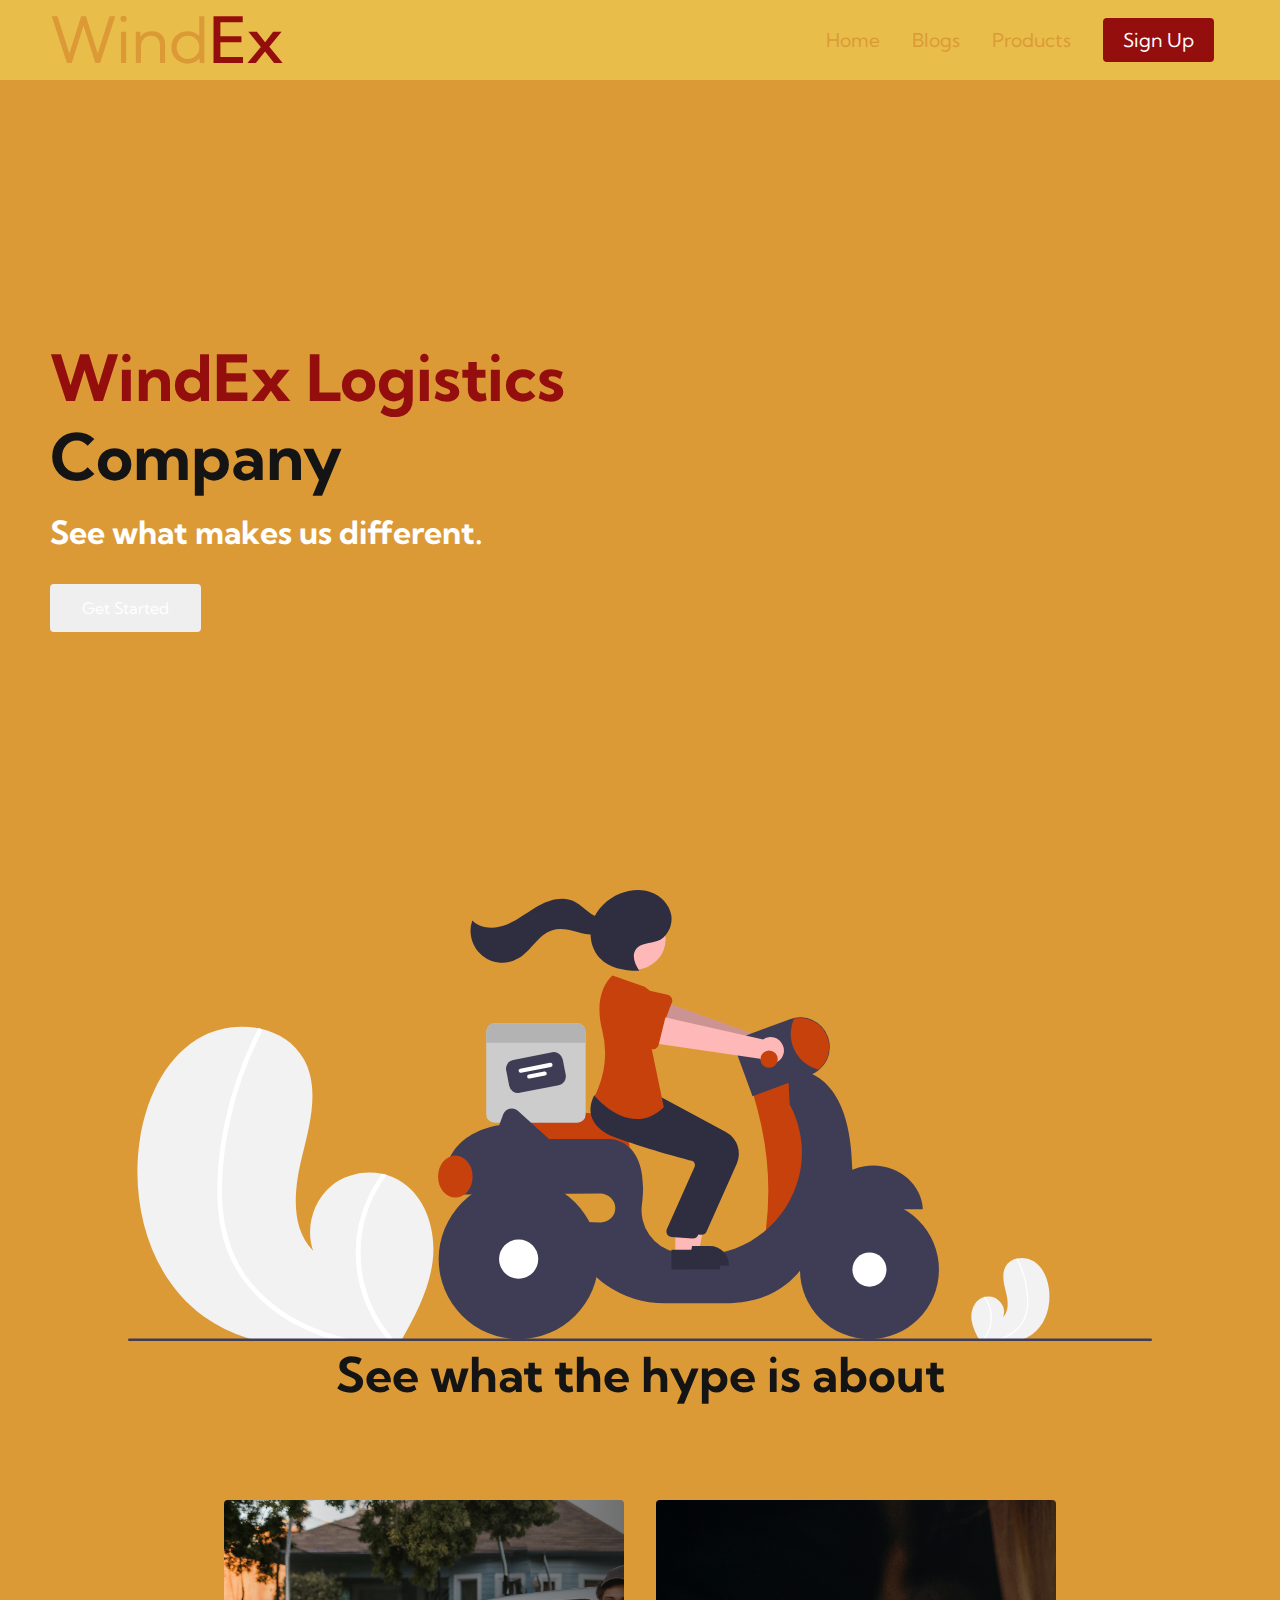
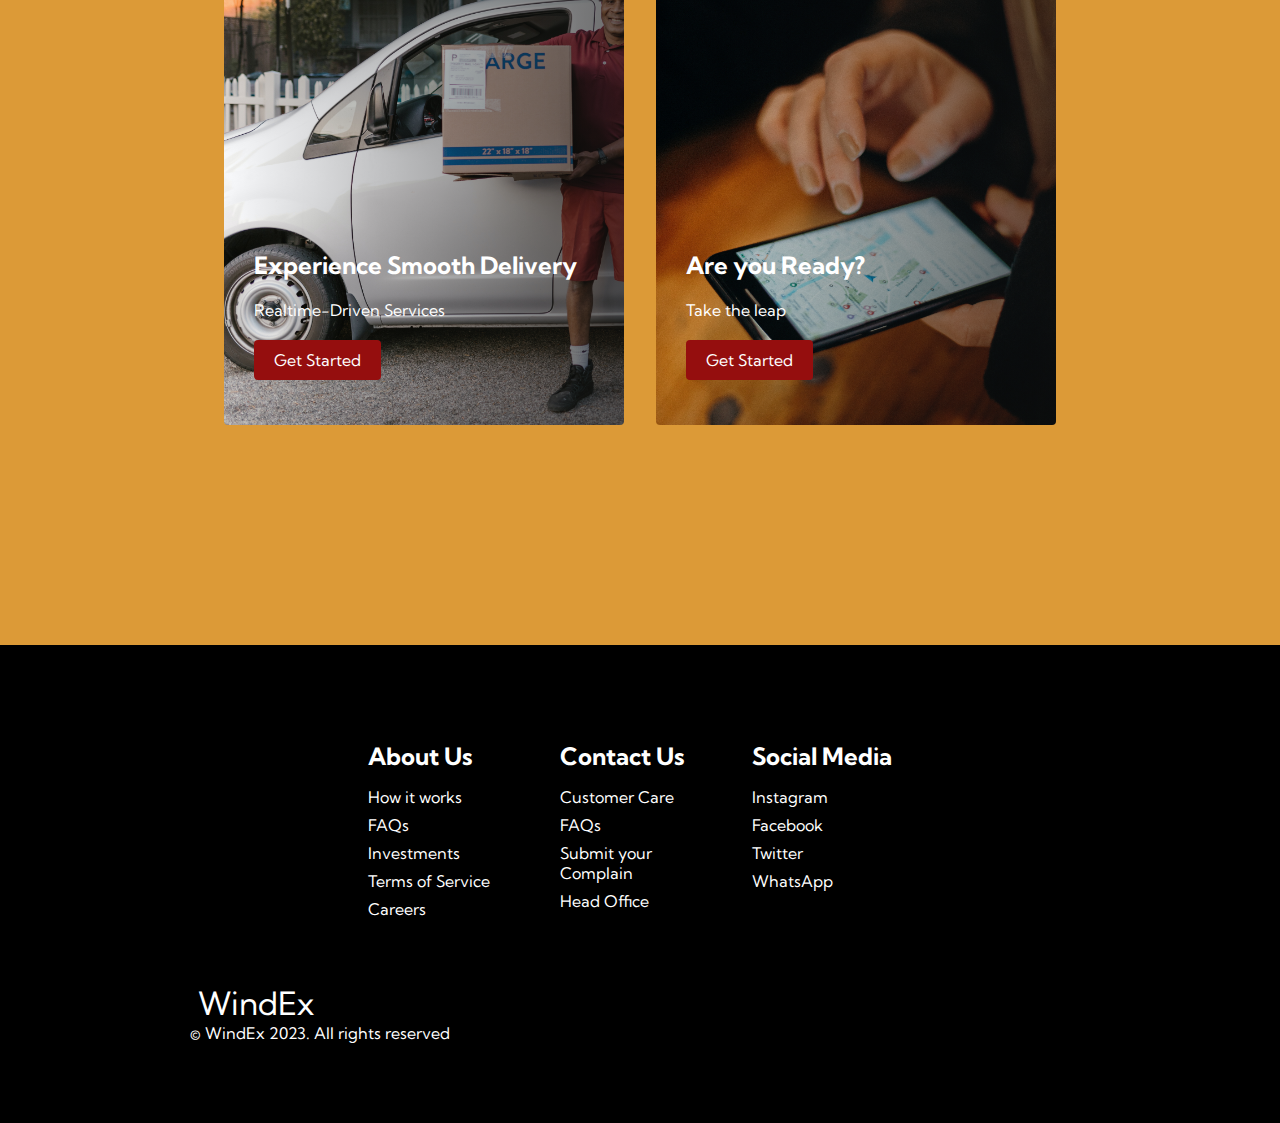
<file: Windex Pro/Index.html>
<!DOCTYPE html>
<html lang="en">
<head>
    <meta charset="UTF-8">
    <meta name="viewport" 
    content="width=device-width, 
    initial-scale=1.0">
    <title>WindEx</title>
    <link rel="stylesheet" href="styles.css" /> 
    <link rel="preconnect" href="https://fonts.googleapis.com">
<link rel="preconnect" href="https://fonts.gstatic.com" crossorigin>
<link href="https://fonts.googleapis.com/css2?family=Kumbh+Sans:wght@500&display=swap" rel="stylesheet">
<link rel="stylesheet" href="https://cdnjs.cloudflare.com/ajax/libs/font-awesome/5.15.3/css/all.min.css" integrity="sha384-KyZXEAg3QhqLMpG8r+J5U5w5z5pZiWO5Bp8Dw5AnR6kdv2Q5OvLrs3or" crossorigin="anonymous">

</head>
<body>
    
    <!--Nav bar section-->
    <nav class="navbar">
        <div class="navbar__container">
            <a id="navbar__logo"><span class="wind">Wind</span><span class="Ex">Ex</span></a>
            <div class="navbar__toggle" id="mobile-menu">
                <span class="bar"></span><span class="bar"></span>
                <span class="bar"></span>
            </div>
            <ul class="navbar__menu">
                <li class="navbar__item">
                <a href="/" class="navbar__links">Home</a>
                </li>
                <li class="navbar__item">
                    <a href="/tech.html" class="navbar__links">Blogs</a>
                    </li>
                    <li class="navbar__item">
                        <a href="/" class="navbar__links">Products</a>
                        </li>
                        <li class="navbar__btn">
                            <a href="/" class="button">Sign Up</a>
                            </li>
            </ul>
        </div>
    </nav>
    <!-- Hero Section-->
    <div class="main">
        <div class="main__container">
            <div class="main__content">
                <h1>WindEx Logistics</h1>
                <h2>Company</h2>
                <p>See what makes us different.</p>
                <button class="main__btn"><a href="/">Get Started</a>
                </button>
            </div>
        </div>
        <div class="main__img--container">
          <img src="images/pic1.svg" alt="pic" id="main__img">  
        </div>
    </div>

    <!-- Services Section-->

    <div class="services">
        <h1>See what the hype is about</h1>
        <div class="services__container">
            <div class="services__card">
                <h2>Experience Smooth Delivery</h2>
                <p>Realtime-Driven Services</p>
                <button>Get Started</button>
            </div>
            <div class="services__card">
                <h2>Are you Ready?</h2>
                <p>Take the leap</p>
                <button>Get Started</button>
            </div>
        </div>
    </div>

    <!--Footer Section-->
    <div class="footer__container">
        <div class="footer__links">
            <div class="footer__link--wrapper">
                <div class="footer__link--items">
                    <h2>About Us</h2>
                    <a href="">How it works</a>
                    <a href="">FAQs</a>
                    <a href="">Investments</a>
                    <a href="">Terms of Service</a>
                    <a href="">Careers</a>
                </div>
                <div class="footer__link--items">
                    <h2>Contact Us</h2>
                    <a href="">Customer Care</a>
                    <a href="">FAQs</a>
                    <a href="">Submit your Complain</a>
                    <a href="">Head Office</a>
                </div>
                <div class="footer__link--items">
                    <h2>Social Media</h2>
                    <a href="/">Instagram</a>
                    <a href="/">Facebook</a>
                    <a href="/">Twitter</a>
                    <a href="/">WhatsApp</a>
                </div>
            </div>
        </div>
        <div class="social__media">
            <div class="social__media--wrap">
                <div class="footer__logo">
                    <a href="/" id="footer__logo"><i class="fas fa-gem"></i>WindEx</a>
                    <p class="website__rights">© WindEx 2023. All rights reserved</p>
                </div>
                <div class="social__icons">
                    <a href="/" class="social__icon--link" target="_blank">
                        <i class="fab fa-instagram"></i>
                    </a>
                    <a href="/" class="social__icon--link" target="_blank">
                        <i class="fab fa-facebook"></i>
                    </a>
                    <a href="/" class="social__icon--link" target="_blank">
                        <i class="fab fa-twitter"></i>
                    </a>
                    <a href="/" class="social__icon--link" target="_blank">
                        <i class="fab fa-whatsapp"></i>
                    </a>
                </div>
            </div>
        </div>
    </div>
    
    <script src="app.js"></script>
</body>

</html>
</file>
<file: Windex Pro/styles.css>
* {
    box-sizing: border-box;
    margin: 0;
    padding: 0;
    font-family: 'Kumbh Sans', sans-serif;
}



.navbar {
    background: rgb(232, 189, 74);
    height: 80px;
    display: flex;
    justify-content: center;
    align-items: center;
    font-size: 1.2rem;
    position: sticky;
    top: 0;
    z-index: 999;
}

.navbar__container {
    display: flex;
    justify-content: space-between;
    height: 80px;
    z-index: 1;
    width: 100%;
    max-width: 1300px;
    margin: 0 auto;
    padding: 0 50px;
}

#navbar__logo .wind {
    color: #dc9a37;
    font-size: 4rem;
    font-weight: 00;
    text-decoration: none !important;
    cursor: pointer;
}

#navbar__logo .Ex {
    color: #950e0e;
    font-size: 4rem;
    font-weight: 500;
    text-decoration: none !important;
    cursor: pointer;
}


.fa-gem {
    margin-right: 0.5rem;
}

.navbar__menu {
    display: flex;
    align-items: center;
    list-style: none;
    text-align: center;
}

.navbar__item {
    height: 80px;
}

.navbar__links {
    color:#dc9a37;
    display: flex;
    align-items: center;
    justify-content: center;
    text-decoration: none;
    padding: 0 1rem;
    height: 100%;
}

.navbar__btn {
    display: flex;
    justify-content: center;
    align-items: center;
    padding: 0 1rem;
    width: 100%;
}

.button {
    display: flex;
    justify-content: center;
    align-items: center;
    text-decoration: none;
    padding: 10px 20px;
    height: 100%;
    width: 100%;
    border: none;
    outline: none;
    border-radius: 4px;
    background: #950e0e;
    color: #fff;
}

.button:hover {
    background: #a56e1c;
    transition: all 0.3s ease;
}

.navbar__links:hover {
    color: #6c0909;
    transition: all 0.3s ease;
}

@media screen and (max-width: 960px){
.navbar__container {
    display: flex;
    justify-content: space-between;
    height: 80px;
    z-index: 1;
    width: 100%;
    max-width: 1300px;
    padding: 0;
}

.navbar__menu {
    display: grid;
    grid-template-columns: auto;
    margin: 0;
    width: 100%;
    position: absolute;
    top: -1000px;
    opacity: 0;
    transition: all 0.5s ease;
    height: 50vh;
    z-index: -1;
    background-color: black;
}

.navbar__menu.active {
    background-color: black;
    top: 100%;
    opacity: 1;
    transition: all 0.5s ease;
    z-index: 99;
    height: 50vh;
    font-size: 1.6rem;
}

#navbar__logo {
    padding-left: 25px;
}

.navbar__toggle .bar{
    width: 25px;
    height: 3px;
    margin: 5px auto;
    transition: all 0.3s ease-in-out;
    background: #fff;
}

.navbar__item {
    width: 100%;
}

.navbar__links {
    text-align: center;
    padding: 2rem;
    width: 100%;
    display: table;
}

#mobile-menu {
    position: absolute;
    top: 20%;
    right: 5%;
    transform: translate(5%, 20%);
}

.navbar__btn {
    padding-bottom: 2rem;
}

.button {
    display: flex;
    justify-content: center;
    align-items: center;
    width: 80%;
    height: 80px;
    margin: 0;
}

.navbar__toggle .bar{
    display: block;
    cursor: pointer;
    
}


#mobile-menu.is-active .bar:nth-child(2) {
    opacity: 0;
}

#mobile-menu.is-active .bar:nth-child(1) {
    transform: translateY(8px) rotate(45deg);
}
#mobile-menu.is-active .bar:nth-child(3) {
    transform: translateY(-8px) rotate(-45deg);
}
}

/* Services Section CSS */
.main {
    background-color: #dc9a37;
}

.main__container {
    display: grid;
    grid-template-columns: 1fr 1fr;
    align-items: center;
    justify-self: center;
    margin: 0 auto;
    height: 90vh;
    background-color: #dc9a37;
    z-index: 1;
    width: 100%;
    max-width: 1300px;
    padding: 0 50px;
}

.main__content h1 {
    font-size: 4rem;
    background-color: #950e0e;
    background-size: 100%;
    -webkit-background-clip: text;
    -moz-background-clip: text;
    -webkit-text-fill-color: transparent;
    -moz-text-fill-color: transparent;
}

.main__content h2 {
    font-size: 4rem;
    background-color: #141414;
    background-size: 100%;
    -webkit-background-clip: text;
    -moz-background-clip: text;
    -webkit-text-fill-color: transparent;
    -moz-text-fill-color: transparent;
}

.main__content p {
    margin-top: 1rem;
    font-size: 2rem;
    font-weight: 700;
    color: #fff;
}

.main__btn {
    font-size: 1rem;
    padding: 14px 32px;
    border: none;
    border-radius: 4px;
    color: #fff;
    margin-top: 2rem;
    cursor: pointer;
    position: relative;
    transition: all 0.35s;
    outline: none; 
}

.main__btn a{
    position: relative;
    z-index: 2;
    color: #fff;
    text-decoration: none;
}

.main__btn:after {
    position: absolute;
    content: '';
    top: 0;
    left: 0;
    width: 0;
    height: 100%;
    background: #a56e1c;
    transition: all 0.35s;
    border-radius: 4px;
} 

.main__btn:hover {
    color: #950e0e;
}

.main__btn:hover:after {
    width: 100%;
}

.main__img--container {
    text-align: center;
}

#main__img {
    height: 80%;
    width: 80%;
}

/*mobile Responsive */
@media screen and (max-width: 768px) {
    .main__container {
        display: grid;
        grid-template-columns: auto;
        align-items: center;
        justify-self: center;
        width: 100%;
        margin: 0 auto;
        height: 90vh;
    }

    .main__content {
        text-align: center;
        margin-bottom: 4rem;
    }

    .main__content h1 {
        font-size: 2.5rem;
        margin-top: 2rem;
    }

    .main__content h2 {
        font-size: 3rem;
    }

    .main__content p {
        margin-top: 1rem;
        font-size: 1.5rem;
    }
}
 
@media screen and (max-width: 480px) {
    .main__content h1 {
        font-size: 2rem;
        margin-top: 3rem;
    }

    .main__content h2 {
        font-size: 2rem;
    }

    .main__content p {
        margin-top: 2rem;
        font-size: 1.5rem;
    }

    .main__btn {
        padding: 12px 36px;
        margin: 2.5rem 0;
    }
}

/* Services Section CSS */
.services {
    background: #dc9a37;
    display: flex;
    flex-direction: column;
    align-items: center;
    height: 100vh;
}

.services h1 {
    background-color: #141414;
    background-image: linear-gradient(to right, 
    #ff8177 0%,
    #ff867a 0%, 
    #ff8c7f 11%
    #f99185 42%,
    #cf556c 62%,
    #b12a5b 80%
    );
    background-size: 100%;
    margin-bottom: 5rem;
    font-size: 3rem;
    -webkit-background-clip: text;
    -moz-background-clip: text;
    -webkit-text-fill-color: transparent;
    -moz-text-fill-color: transparent;
}

.services__container {
    display: flex;
    justify-content: center;
    flex-wrap: wrap;
}

.services__card {
    margin: 1rem;
    height: 525px;
    width: 400px;
    border-radius: 4px;
    background-image: linear-gradient(to right, rgba(0,0,0,0) 0%,
    rgba(17,17,17, 0.6) 100%), url('images/pic2.jpg');
    background-size: cover;
    position: relative;
    color: #fff;
}

.services__card:nth-child(2) {
    background-image: linear-gradient(to right, rgba(0,0,0,0) 0%,
    rgba(17,17,17, 0.6) 100%), url('images/pic3.jpg');
    background-size: cover;
    position: relative;
    color: #fff
}
 .services h2 {
    position: absolute;
    top: 350px;
    left: 30px;
 }

 .services__card P {
    position: absolute;
    top: 400px;
    left: 30px;
 }

 .services__card button {
    color: #fff;
    padding: 10px 20px;
    border: none;
    outline: none;
    border-radius: 4px;
    background: #950e0e;
    position: absolute;
    top: 440px;
    left: 30px;
    font-size: 1rem;
    cursor: pointer;
 }

 .services__card:hover {
    transform: scale(1.075);
    transition: 0.2s ease-in;
    cursor: pointer;
 }

 @media screen and (max-width: 960px) {
    .services {
        height: 1600px;
    }
    
    .services h1{
        font-size: 2rem;
        margin-top: 12rem;
    }
 }
 
 @media screen and (max-width: 480px) {
    .services {
        height: 1400px;
    }

    .servicesh1{
        font-size: 1.2rem;
    }

    .services__card {
        width: 300px;
    }
 }

 /* Footer CSS */
 .footer__container {
    background-color: black;
    padding: 5rem 0;
    display: flex;
    flex-direction: column;
    justify-content: center;
    align-items: center;
 }

 #footer__logo {
    color: #fff;
    display: flex;
    align-items: center;
    cursor: pointer;
    text-decoration: none;
    font-size: 2rem;
 }

 .footer__links {
    width: 100%;
    max-width: 1000px;
    display: flex;
    justify-content: center;
}

.footer__link--wrapper {
    display: flex;
}

.footer__link--items {
    display: flex;
    flex-direction: column;
    align-items: flex-start;
    margin: 16px;
    text-align: left;
    width: 160px;
    box-sizing: border-box;
}

.footer__link--items h2 {
    margin-bottom: 16px;
}

.footer__link--items > h2 {
    color:#fff;
    
}

.footer__link--items a {
    color:#fff;
    text-decoration: none;
    margin-bottom: 0.5rem;
}

.footer__link--items a:hover {
    color: #e9e9e9;
    transition: 0.3s ease-out;
}

/* Social Icons */
.social__icon--link {
    color: #fff;
    font-size: 24px;
}

.social__media {
    max-width: 1000px;
    width: 100%;
}

.social__media--wrap {
    display: flex;
    justify-content: space-between;
    align-items: center;
    width: 90%;
    max-width: 1000px;
    margin: 40px auto 0 auto;
}

.social__icons {
    display: flex;
    justify-content: space-between;
    align-items: center;
    width: 240px;
}

.social__logo {
    color: #fff;
    justify-self: flex-start;
    margin-left: 20px;
    cursor: pointer;
    text-decoration: none;
    font-size: 2rem;
    display: flex;
    align-items: center;
    margin-bottom: 16px;
}

.website__rights {
    color: #fff;
}
</file>
